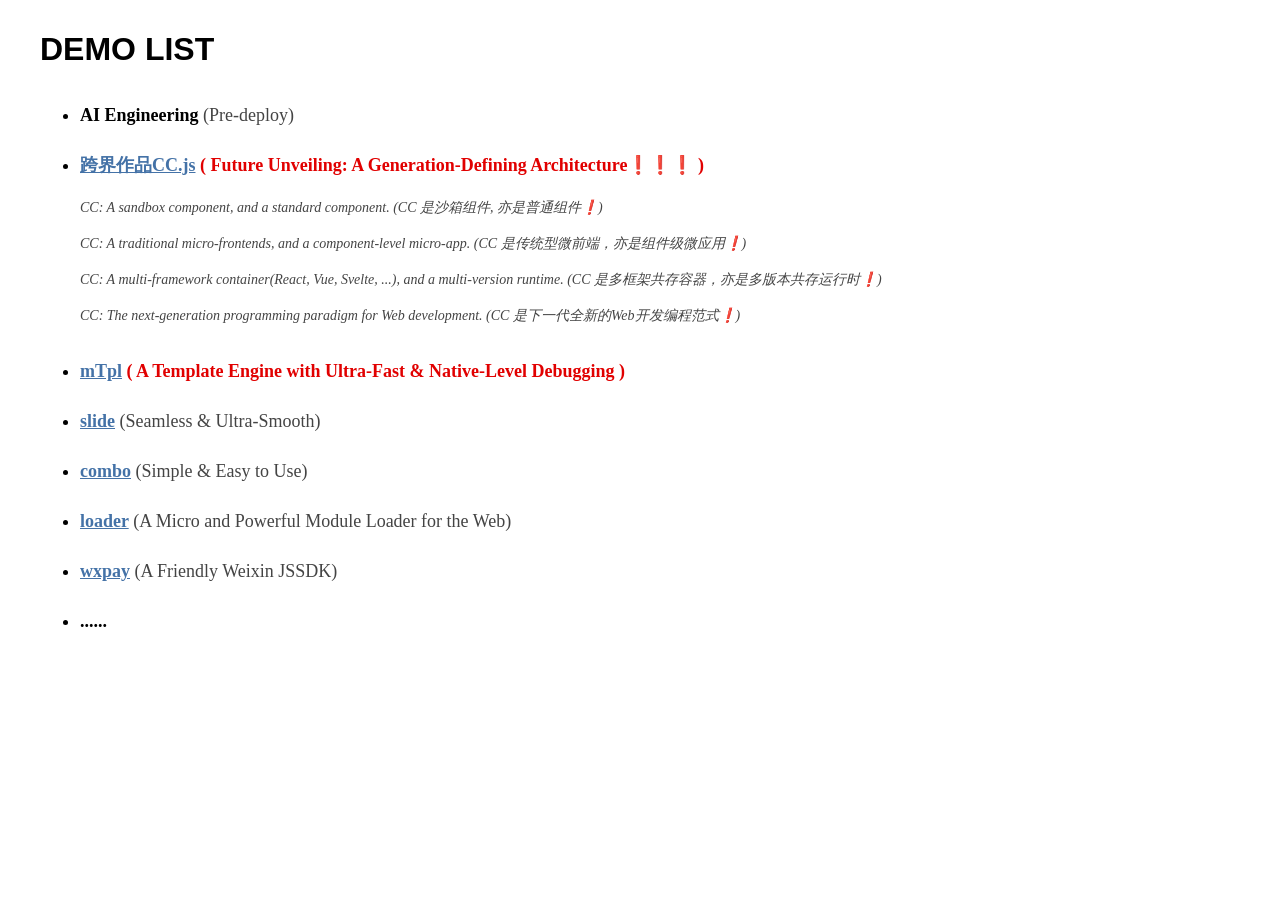
<file: index.html>
<!doctype html>
<html>
  <head>
    <meta charset="utf-8" />
    <title>Proprietary JavaScript Toolkit</title>
    <style>
      body {
        margin: 0;
        padding: 10px 40px;
      }
      h1 {
        font-weight: bolder;
        font-family: "Helvetica Neue", sans-serif;
      }

      ul {
        font-weight: bold;
        font-size: 18px;
      }
      li {
        line-height: 50px;
      }

      li div.desc {
        padding: 0 0 12px;
        font-weight: normal;
        font-style: italic;
        font-size: 14px;
        color: #444;
      }

      li p {
        margin: 0;
        line-height: 36px;
      }

      li a {
        text-decoration: underline;
        color: #4472a7;
      }

      li span {
        font-weight: normal;
        color: #444;
      }
    </style>
  </head>
  <body>
    <h1>DEMO LIST</h1>
    <ul>
      <li>
        AI Engineering
        <span>(Pre-deploy)</span>
      </li>
      <li>
        <a href="ccjs-ide-infra/sample/" target="_blank">跨界作品CC.js</a>
        <span style="color: #e10000; font-weight: bold">( Future Unveiling: A Generation-Defining Architecture❗❗❗ )</span>
        <div class="desc">
          <p>
            CC: A sandbox component, and a standard component.
            (CC 是沙箱组件,
            亦是普通组件❗)
          </p>
          <p>
            CC: A traditional micro-frontends, and a component-level micro-app.
            (CC 是传统型微前端，亦是组件级微应用❗)
          </p>
          <p>
            CC: A multi-framework container(React, Vue, Svelte, ...), and a multi-version runtime.
            (CC 是多框架共存容器，亦是多版本共存运行时❗)
          </p>
          <p>
            CC: The next-generation programming paradigm for Web development.
            (CC 是下一代全新的Web开发编程范式❗)
          </p>
        </div>
      </li>

      <li>
        <a href="mTpl_v1.0/speed-test" target="_blank">mTpl</a>
        <span style="color: #e10000; font-weight: bold">( A Template Engine with Ultra-Fast & Native-Level Debugging )</span>
      </li>

      <li>
        <a href="slide" target="_blank">slide</a>
        <span>(Seamless & Ultra-Smooth)</span>
      </li>

      <li>
        <a href="//github.com/jtauthor/combo" target="_blank">combo</a>
        <span>(Simple & Easy to Use)</span>
      </li>

      <li>
        <a href="Loader" target="_blank">loader</a>
        <span> (A Micro and Powerful Module Loader for the Web)</span>
      </li>

      <li>
        <a href="//github.com/jtauthor/weixin" target="_blank">wxpay</a>
        <span>(A Friendly Weixin JSSDK)</span>
      </li>

      <li>......</li>
    </ul>
  </body>
</html>
</file>
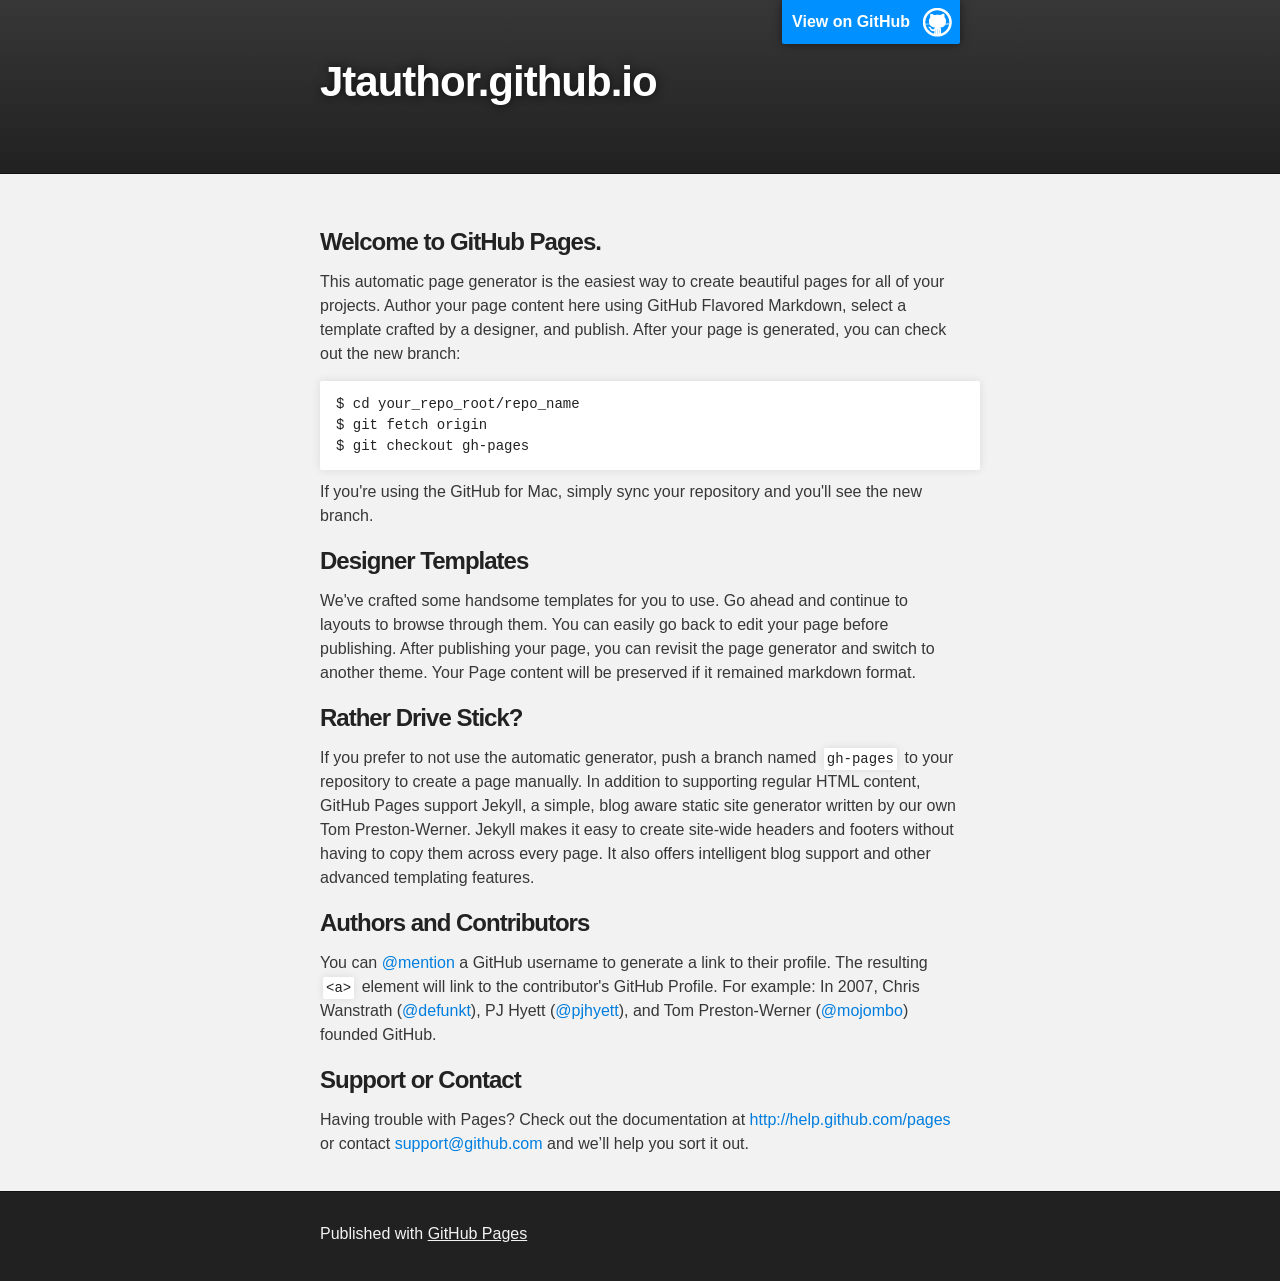
<file: init/index.html>
<!DOCTYPE html>
<html>

  <head>
    <meta charset='utf-8'>
    <meta http-equiv="X-UA-Compatible" content="chrome=1">
    <meta name="description" content="Jtauthor.github.io : ">

    <link rel="stylesheet" type="text/css" media="screen" href="stylesheets/stylesheet.css">

    <title>Jtauthor.github.io</title>
  </head>

  <body>

    <!-- HEADER -->
    <div id="header_wrap" class="outer">
        <header class="inner">
          <a id="forkme_banner" href="https://github.com/jtauthor">View on GitHub</a>

          <h1 id="project_title">Jtauthor.github.io</h1>
          <h2 id="project_tagline"></h2>

        </header>
    </div>

    <!-- MAIN CONTENT -->
    <div id="main_content_wrap" class="outer">
      <section id="main_content" class="inner">
        <h3>
<a name="welcome-to-github-pages" class="anchor" href="#welcome-to-github-pages"><span class="octicon octicon-link"></span></a>Welcome to GitHub Pages.</h3>

<p>This automatic page generator is the easiest way to create beautiful pages for all of your projects. Author your page content here using GitHub Flavored Markdown, select a template crafted by a designer, and publish. After your page is generated, you can check out the new branch:</p>

<pre><code>$ cd your_repo_root/repo_name
$ git fetch origin
$ git checkout gh-pages
</code></pre>

<p>If you're using the GitHub for Mac, simply sync your repository and you'll see the new branch.</p>

<h3>
<a name="designer-templates" class="anchor" href="#designer-templates"><span class="octicon octicon-link"></span></a>Designer Templates</h3>

<p>We've crafted some handsome templates for you to use. Go ahead and continue to layouts to browse through them. You can easily go back to edit your page before publishing. After publishing your page, you can revisit the page generator and switch to another theme. Your Page content will be preserved if it remained markdown format.</p>

<h3>
<a name="rather-drive-stick" class="anchor" href="#rather-drive-stick"><span class="octicon octicon-link"></span></a>Rather Drive Stick?</h3>

<p>If you prefer to not use the automatic generator, push a branch named <code>gh-pages</code> to your repository to create a page manually. In addition to supporting regular HTML content, GitHub Pages support Jekyll, a simple, blog aware static site generator written by our own Tom Preston-Werner. Jekyll makes it easy to create site-wide headers and footers without having to copy them across every page. It also offers intelligent blog support and other advanced templating features.</p>

<h3>
<a name="authors-and-contributors" class="anchor" href="#authors-and-contributors"><span class="octicon octicon-link"></span></a>Authors and Contributors</h3>

<p>You can <a href="https://github.com/blog/821" class="user-mention">@mention</a> a GitHub username to generate a link to their profile. The resulting <code>&lt;a&gt;</code> element will link to the contributor's GitHub Profile. For example: In 2007, Chris Wanstrath (<a href="https://github.com/defunkt" class="user-mention">@defunkt</a>), PJ Hyett (<a href="https://github.com/pjhyett" class="user-mention">@pjhyett</a>), and Tom Preston-Werner (<a href="https://github.com/mojombo" class="user-mention">@mojombo</a>) founded GitHub.</p>

<h3>
<a name="support-or-contact" class="anchor" href="#support-or-contact"><span class="octicon octicon-link"></span></a>Support or Contact</h3>

<p>Having trouble with Pages? Check out the documentation at <a href="http://help.github.com/pages">http://help.github.com/pages</a> or contact <a href="mailto:support@github.com">support@github.com</a> and we’ll help you sort it out.</p>
      </section>
    </div>

    <!-- FOOTER  -->
    <div id="footer_wrap" class="outer">
      <footer class="inner">
        <p>Published with <a href="http://pages.github.com">GitHub Pages</a></p>
      </footer>
    </div>

    

  </body>
</html>
</file>
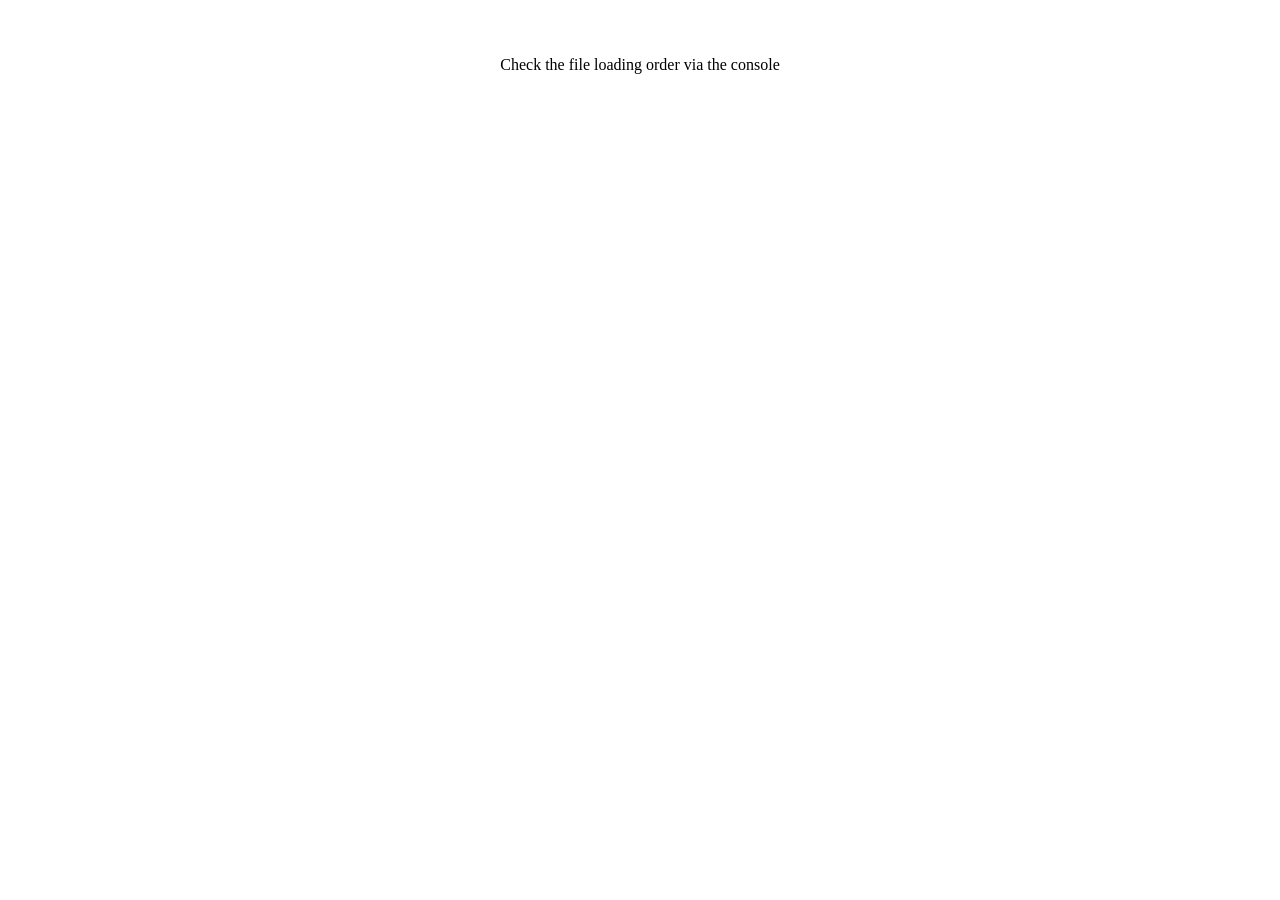
<file: Loader/index.html>
<!doctype html>
<html>
<head>
    <meta charset="utf-8" />
    <title>Loader</title>
</head>

<body>
<p style="padding: 40px;text-align: center;">Check the file loading order via the console</p>

<script src="loader.js"></script>
<script>
    //公司统一配置
    window.define   = Loader.define;
    window.require  = Loader.require;
    window.incCombo = function(arrModName){
        if(!arrModName.length){ return }
        var url = 'http://127.0.0.1/combo/?'+
                    'minify=false&host=127.0.0.1/&dir=/loader/&'+
                    'files=' + arrModName.join(',');
            
        var script = document.createElement('script');
        script.onload = script.onreadystatechange = function() {
            if(!this.readyState || this.readyState=='loaded' || this.readyState=='complete'){
                script.onload = script.onreadystatechange = null;
                script.parentNode.removeChild(script);
            }
        };
        script.src = url;
        document.head.appendChild(script);
    }
</script>
<script>
    /*
    //所有的配置都是可选的
    Loader.config({ 
        isCache     : true,
        isTestEnv   : true,
        version     : '2016020401',
        jsPath      : 'js/',
        jsMap: {
            'init'              : 'init.js',
                'mod-a'         : 'http：//cdn.com/mod-a.js',
                    'mod-a1'    : 'js/mod-a1.js',
                    'mod-a2'    : 'js/mod-a2.js',
                'mod-b'         : 'pages/mod-b.js',
                    'mod-b1'    : 'pages/mod-b1.js',
                    'mod-b2'    : 'pages/mod-b2.js'
        },
        combo : incCombo     
    });
    */

    require(['init'], function(){
        console.log('success!');
    });
</script>
</body>
</html>
</file>
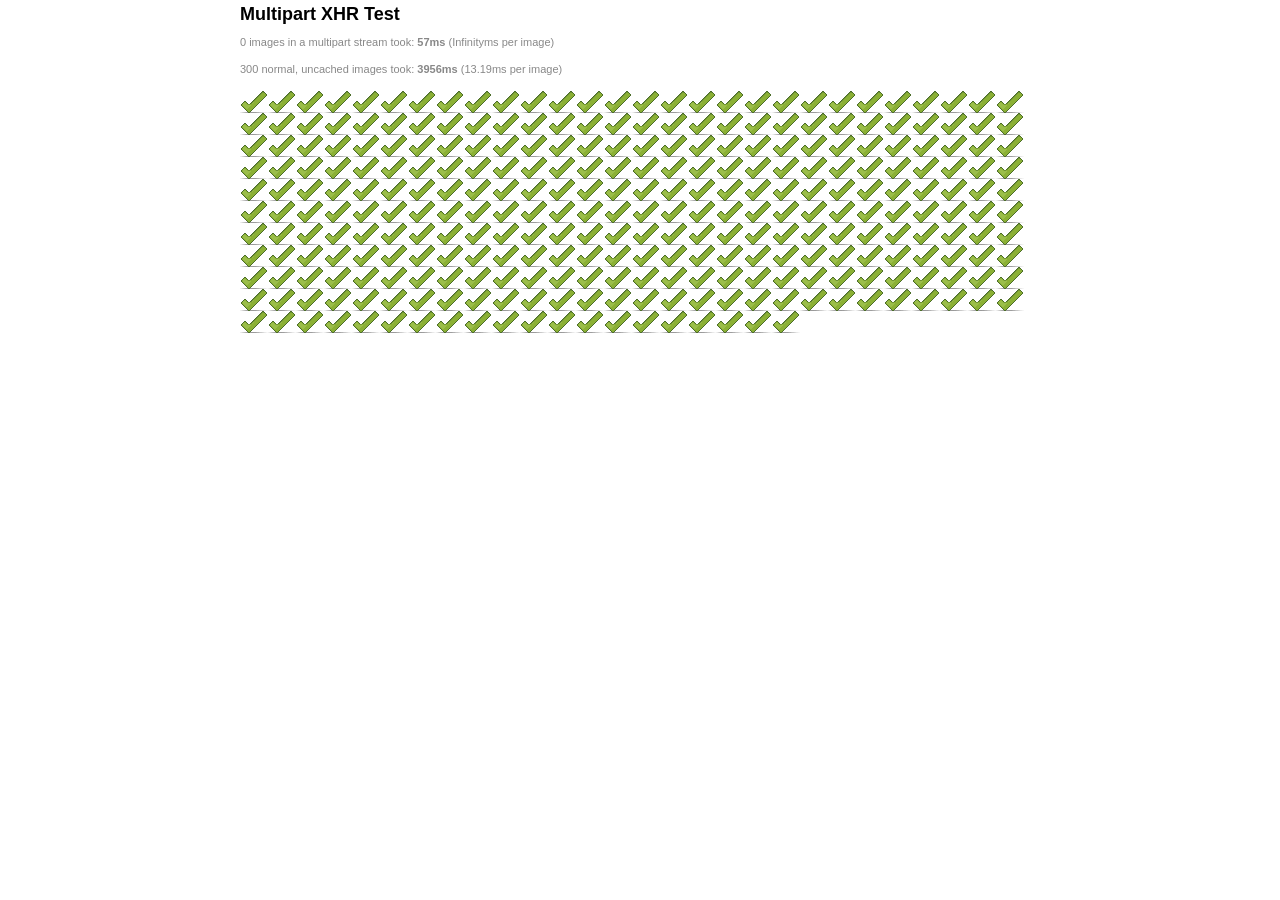
<file: mxhr/index.html>
<!doctype>
<html>
<head>
    <title>Multipart XHR</title>
    <style type="text/css">
    body {margin: 0;padding: 0;text-align: center;font: 13px arial,helvetica,clean,sans-serif;}
    body * {line-height: 1.22em;}
    #bd{zoom: 1;}
    #doc { width: 800px; margin: auto;text-align: left;}
    #normal-output {margin-top: 14px;}
    fieldset, img {border: 0;}
    h1 { margin: 4px 0 10px; font-size: 18px; }
    p { width: 400px; margin: 0 0 14px; color: #888; font-size: 11px; }
    </style>
</head>
<body>

<div id="doc">
    <div id="hd">
        <h1>Multipart XHR Test</h1> 
    </div>
    <div id="bd">
        <div id="mxhr-output">
            <div id="mxhr-timing">&nbsp;</div>
        </div>

        <div id="normal-output">
            <div id="normal-timing">&nbsp;</div>
        </div>

        <script src="mxhr.js"></script>
        <script src="init.js"> </script>
    </div>
    <div id="ft"></div>

</div>

</body>
</html>
</file>
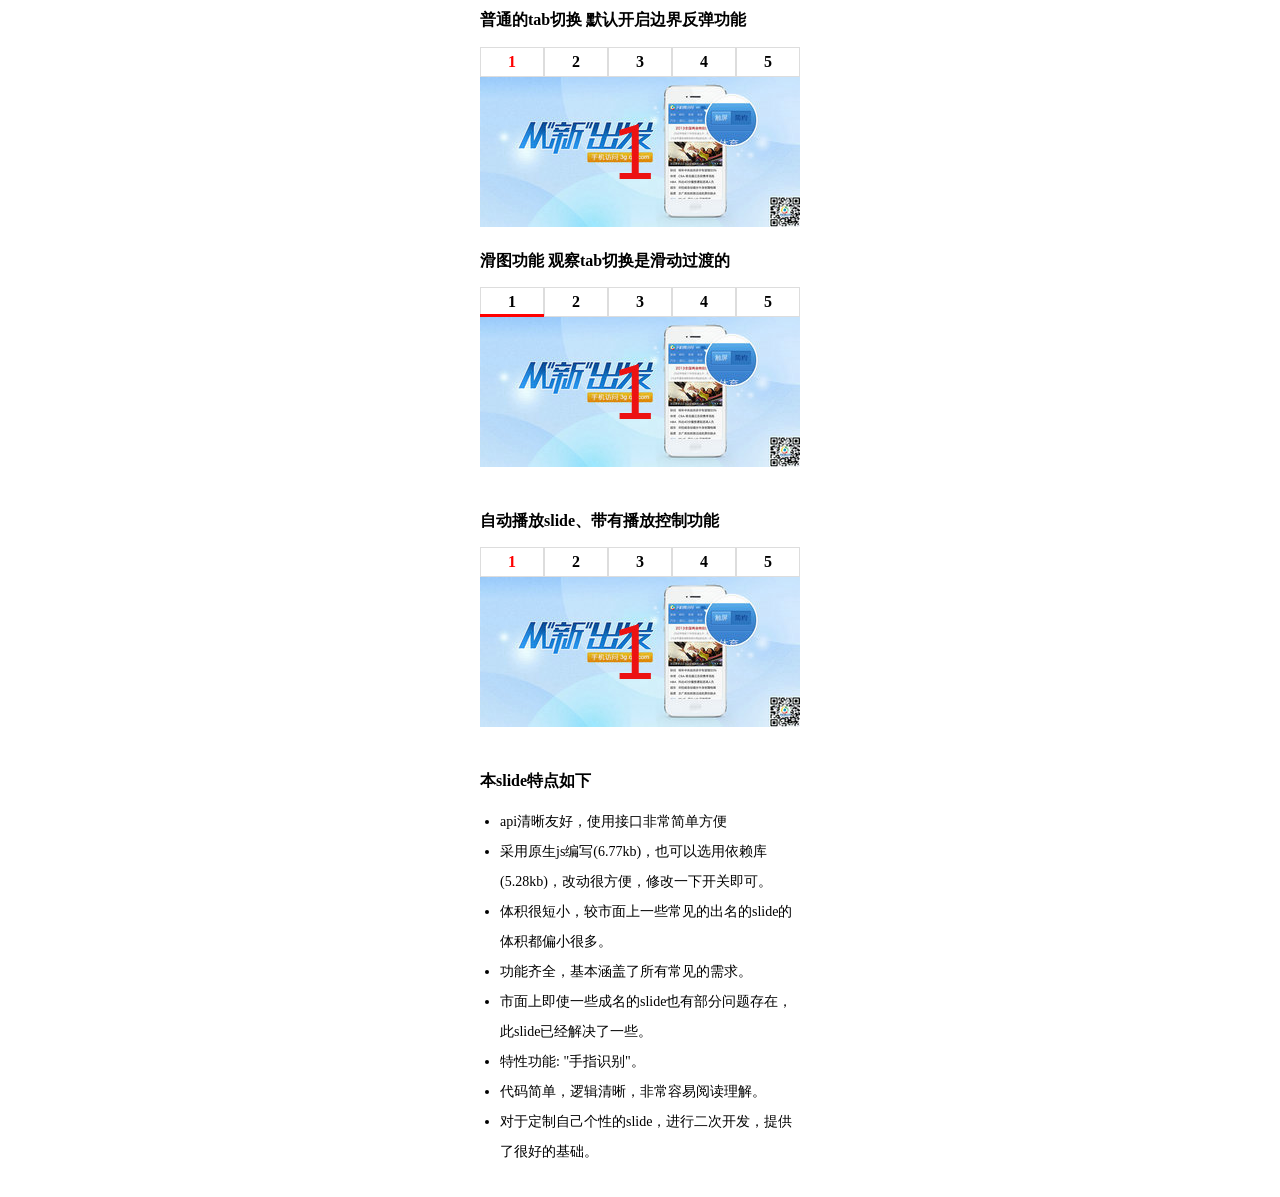
<file: slide/index.html>
<!doctype html>
<html>
<head>
<meta charset="utf-8">
<title>滑图demo</title>
<meta name="viewport" content="width=device-width,initial-scale=1.0,maximum-scale=1.0,minimum-scale=1.0,user-scalable=no" />
<style>
html,body{margin:0 auto;padding:0;width:320px;}

/*-webkit-transform: translate3d(0,0,0);-webkit-tap-highlight-color: rgba(255,255,255,0);-webkit-backface-visibility: hidden;-webkit-transform-style: preserve-3d;*/

.tab{position:relative;}
.tab ul{margin:0; padding:0;list-style:none;display:-webkit-box;}
.tab li{margin:0; padding:0;list-style:none;border:1px solid #ddd;-webkit-box-flex: 1;height:28px;line-height:28px;text-align:center;font-weight:bold;}

.demo {margin:0 auto; position:relative; width:320px;}
.demo img{-webkit-transform: translate3d(0,0,0);width: 320px;height: 150px;}

/*上一页, 下一页*/
.demo .t_direction .prev, .demo .t_direction .next{position: absolute; top: 50%; z-index: 10; margin: -25px 0 0; display: block;width: 30px; height: 45px;border: 0; text-indent: -9999px;cursor: pointer;opacity: 1; -webkit-transition: all .3s ease; background: url(http://3gimg.qq.com/images/3gqq/ad_ctr.png) no-repeat 0 0;background-size: 100%;} 
.demo .t_direction .prev {left: 0;}
.demo .t_direction .next {right: 0;background-position: 0 -45px;}
/*.demo:hover .prev, .demo:hover .next {opacity: 0.8;}
.demo:hover .prev:hover, .demo:hover .next:hover{opacity:1;}
*/

/* 点点点 */
.demo .t_orders{margin:0; padding:0;list-style:none;width: 100%; position: absolute; bottom: -20px; text-align: center;}
.demo .t_orders li {margin: 0 5px; display: inline-block;}
.demo .t_orders li a {display:block; height: 16px; overflow: hidden; text-indent:-99em; width: 16px; background: url(http://3gimg.qq.com/images/3gqq/dot.png) no-repeat 0 -16px; }
.demo .t_orders li.active a{ background-position: 0 0;}

h3{font-size: 16px;font-family: "微软雅黑";}
.tab2 .colorblock{position: absolute;top:27px;left:0;width:20%;height:4px;overflow:hidden;background:red;-webkit-transform: translate3d(0,0,0);-webkit-transition: 0ms;}
.tab1 li.active, .tab3 li.active{color:red;}

</style>

</head>
<body>
<h3 style="margin-top:10px;">普通的tab切换 默认开启边界反弹功能</h3>
<div class="tab tab1">
	<ul> 
		<li class="active">1</li><li>2</li><li>3</li><li>4</li><li>5</li>
	</ul>
	<div class="colorblock"></div>
</div>
<div class="demo demo1">
	<div style="overflow:hidden;">	
		<div class="t_panels clearfix">
			<div class="t_panel"><a href="1.jpg"><img src="img/1.jpg" /></a></div>
			
			<div class="t_panel"><a href="2.jpg"><img src="img/2.jpg" /></a></div>
			
			<div class="t_panel"><a href="3.jpg"><img src="img/3.jpg" /></a></div>
			
			<div class="t_panel"><a href="4.jpg"><img src="img/4.jpg" /></a></div>
			
			<div class="t_panel"><a href="5.jpg"><img src="img/5.jpg" /></a></div>
		</div>
	</div>	
</div>

<h3 style="margin:20px auto 15px;">滑图功能 观察tab切换是滑动过渡的</h3>
<div class="tab tab2">
	<ul> 
		<li class="active">1</li><li>2</li><li>3</li><li>4</li><li>5</li>
	</ul>
	<div class="colorblock"></div>
</div>
<div class="demo demo2">
	<div style="overflow:hidden;">	
		<div class="t_panels clearfix">
			<div class="t_panel"><img src="img/1.jpg" /></div>
			
			<div class="t_panel"><img src="img/2.jpg" /></div>
			
			<div class="t_panel"><img src="img/3.jpg" /></div>
			
			<div class="t_panel"><img src="img/4.jpg" /></div>
			
			<div class="t_panel"><img src="img/5.jpg" /></div>
		</div>
	</div>			
</div>

<h3 style="margin:40px auto 15px;">自动播放slide、带有播放控制功能</h3>
<div class="tab tab3">
	<ul> 
		<li class="active">1</li><li>2</li><li>3</li><li>4</li><li>5</li>
	</ul>
	<div class="colorblock"></div>
</div>
<div class="demo demo3">
	<div style="overflow:hidden;">	
		<div class="t_panels clearfix">
			<div class="t_panel"><img src="img/1.jpg" /></div>
			
			<div class="t_panel"><img src="img/2.jpg" /></div>
			
			<div class="t_panel"><img src="img/3.jpg" /></div>
			
			<div class="t_panel"><img src="img/4.jpg" /></div>
			
			<div class="t_panel"><img src="img/5.jpg" /></div>
		</div>
	</div>			
</div>

<h3 style="margin:40px auto 15px;">本slide特点如下</h3>
<ul style="margin:0 0 30px;padding-left:20px;line-height:30px;font-size:14px;">
	<li>api清晰友好，使用接口非常简单方便</li>	
	<li>采用原生js编写(6.77kb)，也可以选用依赖库(5.28kb)，改动很方便，修改一下开关即可。</li>	
	<li>体积很短小，较市面上一些常见的出名的slide的体积都偏小很多。</li>
	<li>功能齐全，基本涵盖了所有常见的需求。</li>
	<li>市面上即使一些成名的slide也有部分问题存在，此slide已经解决了一些。</li>		
	<li>特性功能: "手指识别"。</li>	
	<li>代码简单，逻辑清晰，非常容易阅读理解。</li>	
	<li>对于定制自己个性的slide，进行二次开发，提供了很好的基础。</li>
</ul>

<div  style="display:none;margin: 30px auto;font-size:14px;">
	<ol style="padding:0 10px 0 30px;line-height:30px;">	
		<li>
			点击指定项, 立马从当前位置跳到指定项位置, 过渡效果可能是向左的, 如2→4, 也可能是向右的, 如5→3。
		</li>
		<li>
			点击下一页/上一页(向左滑/向右滑), 如果循环参数loop为true, 那么支持单方向无限次数滑动，否则到头则停止。
		</li>
		<li>
			开启自动播放时, 过渡效果是向左的, 循环参数loop会强制为true, 一直播放下去。
		</li>
	</ol>
</div>

<!-- <script src="js/jqmobi.js"></script>  -->
<!-- <script src="js/jquery-1.7.1.js"></script> -->

<script src="tx_slide.js"></script>

<script>
	// container: '.demo' || document.querySelector('.demo') || $('.demo') 
	// tab : '.tab li' || document.querySelectorAll('.tab li') || $('.tab li') 
	
	
	//demo1
	var container1 	= '.demo1'; 
	var tab1 		= '.tab1 li'; 
	
	var slide1=txSlide({ 	
		container		: container1,
		tab				: tab1
	});
	
	
	//demo2
	var container2 	= '.demo2'; 
	var tab2 		= '.tab2 li';
	
	var slide2=txSlide({ 	
		container		: container2,
		tab				: tab2,	
		bounce			: false,
		showIndicator 	: true,
		onScrollStart	: function(i){
			var nTab=document.querySelector('.tab2'), nLI=nTab.querySelectorAll('li'), colorblock=nTab.querySelector('.colorblock');
			colorblock.style.cssText+='-webkit-transition: 400ms;-webkit-transform:translate3d('+ nLI.item(i).offsetLeft +'px,0,0)';
		},
		onTouchMove		: function(i,per){
			var nTab=document.querySelector('.tab2'), nLI=nTab.querySelectorAll('li'), colorblock=nTab.querySelector('.colorblock'), moveX=nLI.item(0).offsetWidth*per;
			colorblock.style.cssText+='-webkit-transition: 0ms;-webkit-transform:translate3d('+ (nLI.item(i).offsetLeft-moveX) +'px,0,0)';			
		}
	});

	
	//demo3
	var container3 	= '.demo3'; 
	var tab3 		= '.tab3 li';
	
	var slide3=txSlide({ 	
		container		: container3,
		tab				: tab3,		
		isPlay			: true,
		showPrevNext	: true,
		showIndicator 	: true
	});
</script>
</body>
</html>
</file>
<file: init/stylesheets/stylesheet.css>
/*******************************************************************************
Slate Theme for GitHub Pages
by Jason Costello, @jsncostello
*******************************************************************************/

@import url(pygment_trac.css);

/*******************************************************************************
MeyerWeb Reset
*******************************************************************************/

html, body, div, span, applet, object, iframe,
h1, h2, h3, h4, h5, h6, p, blockquote, pre,
a, abbr, acronym, address, big, cite, code,
del, dfn, em, img, ins, kbd, q, s, samp,
small, strike, strong, sub, sup, tt, var,
b, u, i, center,
dl, dt, dd, ol, ul, li,
fieldset, form, label, legend,
table, caption, tbody, tfoot, thead, tr, th, td,
article, aside, canvas, details, embed,
figure, figcaption, footer, header, hgroup,
menu, nav, output, ruby, section, summary,
time, mark, audio, video {
  margin: 0;
  padding: 0;
  border: 0;
  font: inherit;
  vertical-align: baseline;
}

/* HTML5 display-role reset for older browsers */
article, aside, details, figcaption, figure,
footer, header, hgroup, menu, nav, section {
  display: block;
}

ol, ul {
  list-style: none;
}

table {
  border-collapse: collapse;
  border-spacing: 0;
}

/*******************************************************************************
Theme Styles
*******************************************************************************/

body {
  box-sizing: border-box;
  color:#373737;
  background: #212121;
  font-size: 16px;
  font-family: 'Myriad Pro', Calibri, Helvetica, Arial, sans-serif;
  line-height: 1.5;
  -webkit-font-smoothing: antialiased;
}

h1, h2, h3, h4, h5, h6 {
  margin: 10px 0;
  font-weight: 700;
  color:#222222;
  font-family: 'Lucida Grande', 'Calibri', Helvetica, Arial, sans-serif;
  letter-spacing: -1px;
}

h1 {
  font-size: 36px;
  font-weight: 700;
}

h2 {
  padding-bottom: 10px;
  font-size: 32px;
  background: url('../images/bg_hr.png') repeat-x bottom;
}

h3 {
  font-size: 24px;
}

h4 {
  font-size: 21px;
}

h5 {
  font-size: 18px;
}

h6 {
  font-size: 16px;
}

p {
  margin: 10px 0 15px 0;
}

footer p {
  color: #f2f2f2;
}

a {
  text-decoration: none;
  color: #007edf;
  text-shadow: none;

  transition: color 0.5s ease;
  transition: text-shadow 0.5s ease;
  -webkit-transition: color 0.5s ease;
  -webkit-transition: text-shadow 0.5s ease;
  -moz-transition: color 0.5s ease;
  -moz-transition: text-shadow 0.5s ease;
  -o-transition: color 0.5s ease;
  -o-transition: text-shadow 0.5s ease;
  -ms-transition: color 0.5s ease;
  -ms-transition: text-shadow 0.5s ease;
}

a:hover, a:focus {text-decoration: underline;}

footer a {
  color: #F2F2F2;
  text-decoration: underline;
}

em {
  font-style: italic;
}

strong {
  font-weight: bold;
}

img {
  position: relative;
  margin: 0 auto;
  max-width: 739px;
  padding: 5px;
  margin: 10px 0 10px 0;
  border: 1px solid #ebebeb;

  box-shadow: 0 0 5px #ebebeb;
  -webkit-box-shadow: 0 0 5px #ebebeb;
  -moz-box-shadow: 0 0 5px #ebebeb;
  -o-box-shadow: 0 0 5px #ebebeb;
  -ms-box-shadow: 0 0 5px #ebebeb;
}

p img {
  display: inline;
  margin: 0;
  padding: 0;
  vertical-align: middle;
  text-align: center;
  border: none;
}

pre, code {
  width: 100%;
  color: #222;
  background-color: #fff;

  font-family: Monaco, "Bitstream Vera Sans Mono", "Lucida Console", Terminal, monospace;
  font-size: 14px;

  border-radius: 2px;
  -moz-border-radius: 2px;
  -webkit-border-radius: 2px;
}

pre {
  width: 100%;
  padding: 10px;
  box-shadow: 0 0 10px rgba(0,0,0,.1);
  overflow: auto;
}

code {
  padding: 3px;
  margin: 0 3px;
  box-shadow: 0 0 10px rgba(0,0,0,.1);
}

pre code {
  display: block;
  box-shadow: none;
}

blockquote {
  color: #666;
  margin-bottom: 20px;
  padding: 0 0 0 20px;
  border-left: 3px solid #bbb;
}


ul, ol, dl {
  margin-bottom: 15px
}

ul {
  list-style: inside;
  padding-left: 20px;
}

ol {
  list-style: decimal inside;
  padding-left: 20px;
}

dl dt {
  font-weight: bold;
}

dl dd {
  padding-left: 20px;
  font-style: italic;
}

dl p {
  padding-left: 20px;
  font-style: italic;
}

hr {
  height: 1px;
  margin-bottom: 5px;
  border: none;
  background: url('../images/bg_hr.png') repeat-x center;
}

table {
  border: 1px solid #373737;
  margin-bottom: 20px;
  text-align: left;
 }

th {
  font-family: 'Lucida Grande', 'Helvetica Neue', Helvetica, Arial, sans-serif;
  padding: 10px;
  background: #373737;
  color: #fff;
 }

td {
  padding: 10px;
  border: 1px solid #373737;
 }

form {
  background: #f2f2f2;
  padding: 20px;
}

/*******************************************************************************
Full-Width Styles
*******************************************************************************/

.outer {
  width: 100%;
}

.inner {
  position: relative;
  max-width: 640px;
  padding: 20px 10px;
  margin: 0 auto;
}

#forkme_banner {
  display: block;
  position: absolute;
  top:0;
  right: 10px;
  z-index: 10;
  padding: 10px 50px 10px 10px;
  color: #fff;
  background: url('../images/blacktocat.png') #0090ff no-repeat 95% 50%;
  font-weight: 700;
  box-shadow: 0 0 10px rgba(0,0,0,.5);
  border-bottom-left-radius: 2px;
  border-bottom-right-radius: 2px;
}

#header_wrap {
  background: #212121;
  background: -moz-linear-gradient(top, #373737, #212121);
  background: -webkit-linear-gradient(top, #373737, #212121);
  background: -ms-linear-gradient(top, #373737, #212121);
  background: -o-linear-gradient(top, #373737, #212121);
  background: linear-gradient(top, #373737, #212121);
}

#header_wrap .inner {
  padding: 50px 10px 30px 10px;
}

#project_title {
  margin: 0;
  color: #fff;
  font-size: 42px;
  font-weight: 700;
  text-shadow: #111 0px 0px 10px;
}

#project_tagline {
  color: #fff;
  font-size: 24px;
  font-weight: 300;
  background: none;
  text-shadow: #111 0px 0px 10px;
}

#downloads {
  position: absolute;
  width: 210px;
  z-index: 10;
  bottom: -40px;
  right: 0;
  height: 70px;
  background: url('../images/icon_download.png') no-repeat 0% 90%;
}

.zip_download_link {
  display: block;
  float: right;
  width: 90px;
  height:70px;
  text-indent: -5000px;
  overflow: hidden;
  background: url(../images/sprite_download.png) no-repeat bottom left;
}

.tar_download_link {
  display: block;
  float: right;
  width: 90px;
  height:70px;
  text-indent: -5000px;
  overflow: hidden;
  background: url(../images/sprite_download.png) no-repeat bottom right;
  margin-left: 10px;
}

.zip_download_link:hover {
  background: url(../images/sprite_download.png) no-repeat top left;
}

.tar_download_link:hover {
  background: url(../images/sprite_download.png) no-repeat top right;
}

#main_content_wrap {
  background: #f2f2f2;
  border-top: 1px solid #111;
  border-bottom: 1px solid #111;
}

#main_content {
  padding-top: 40px;
}

#footer_wrap {
  background: #212121;
}



/*******************************************************************************
Small Device Styles
*******************************************************************************/

@media screen and (max-width: 480px) {
  body {
    font-size:14px;
  }

  #downloads {
    display: none;
  }

  .inner {
    min-width: 320px;
    max-width: 480px;
  }

  #project_title {
  font-size: 32px;
  }

  h1 {
    font-size: 28px;
  }

  h2 {
    font-size: 24px;
  }

  h3 {
    font-size: 21px;
  }

  h4 {
    font-size: 18px;
  }

  h5 {
    font-size: 14px;
  }

  h6 {
    font-size: 12px;
  }

  code, pre {
    min-width: 320px;
    max-width: 480px;
    font-size: 11px;
  }

}
</file>
